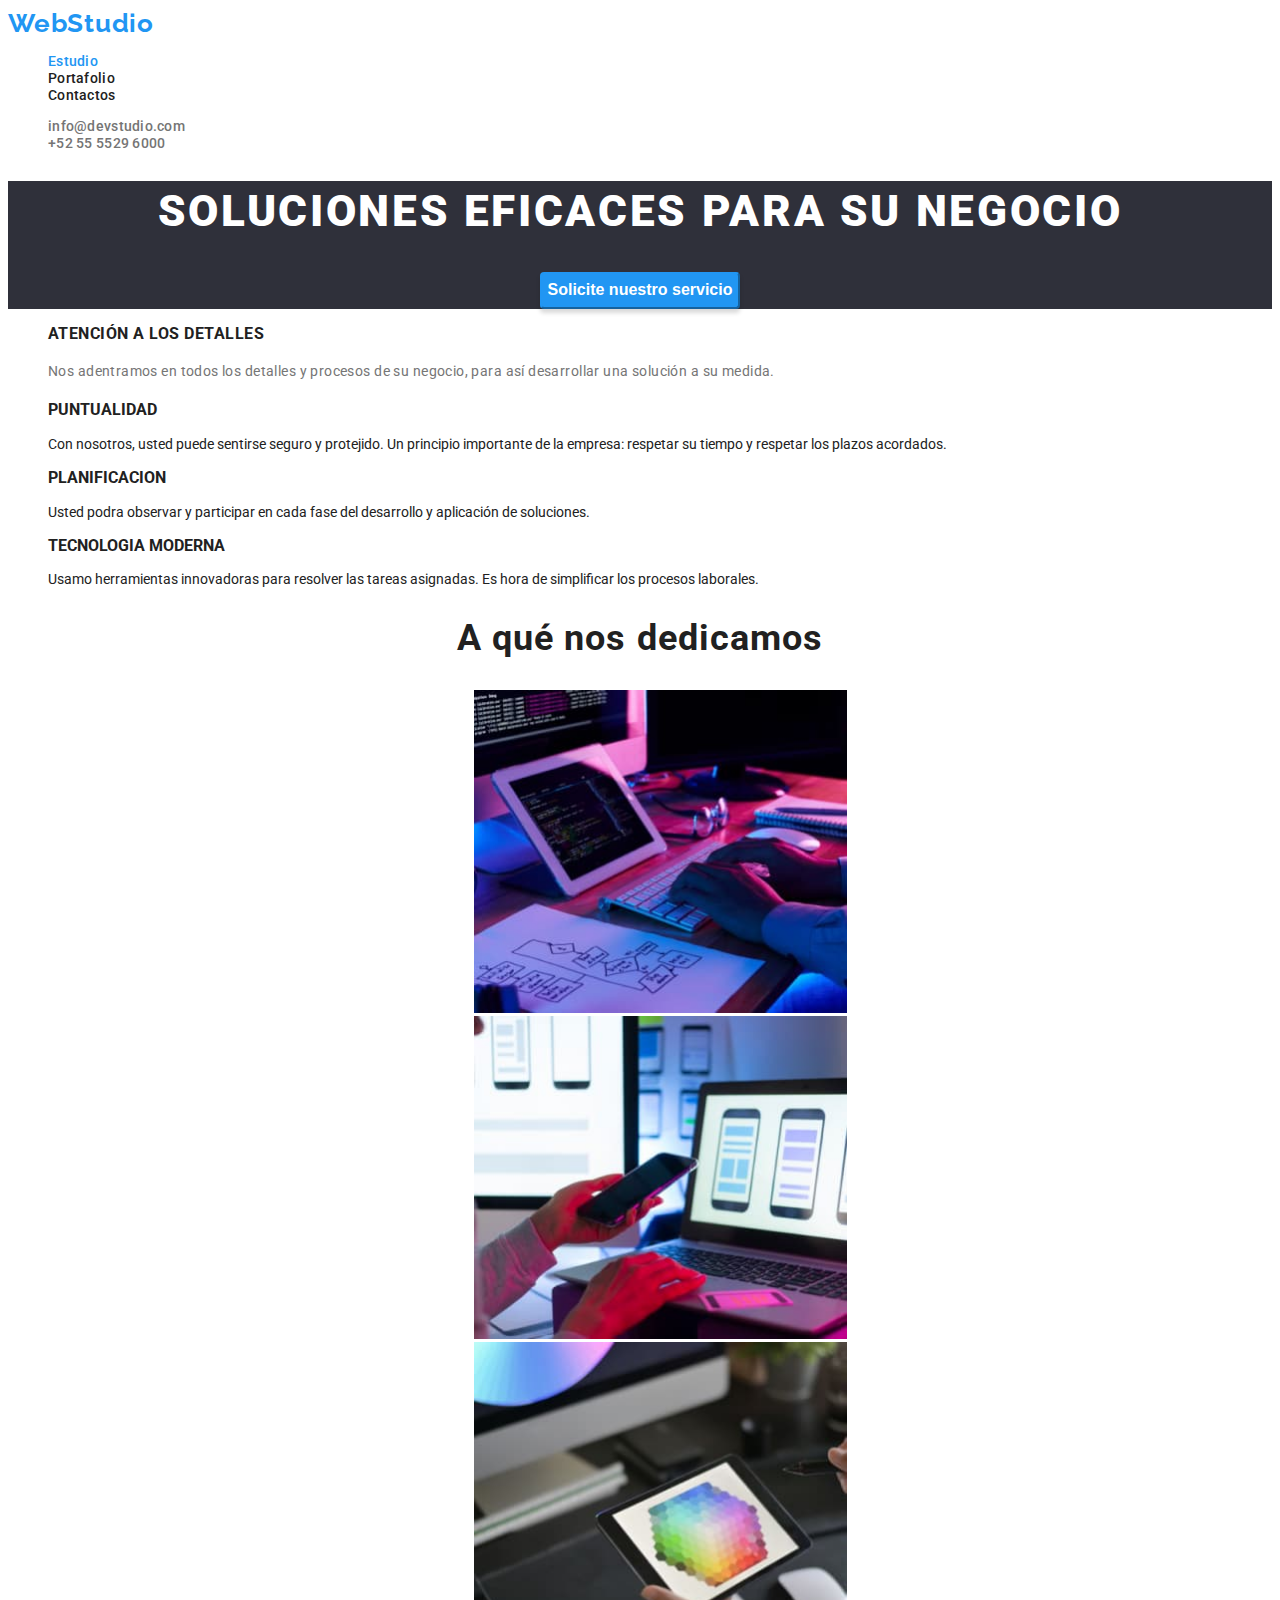
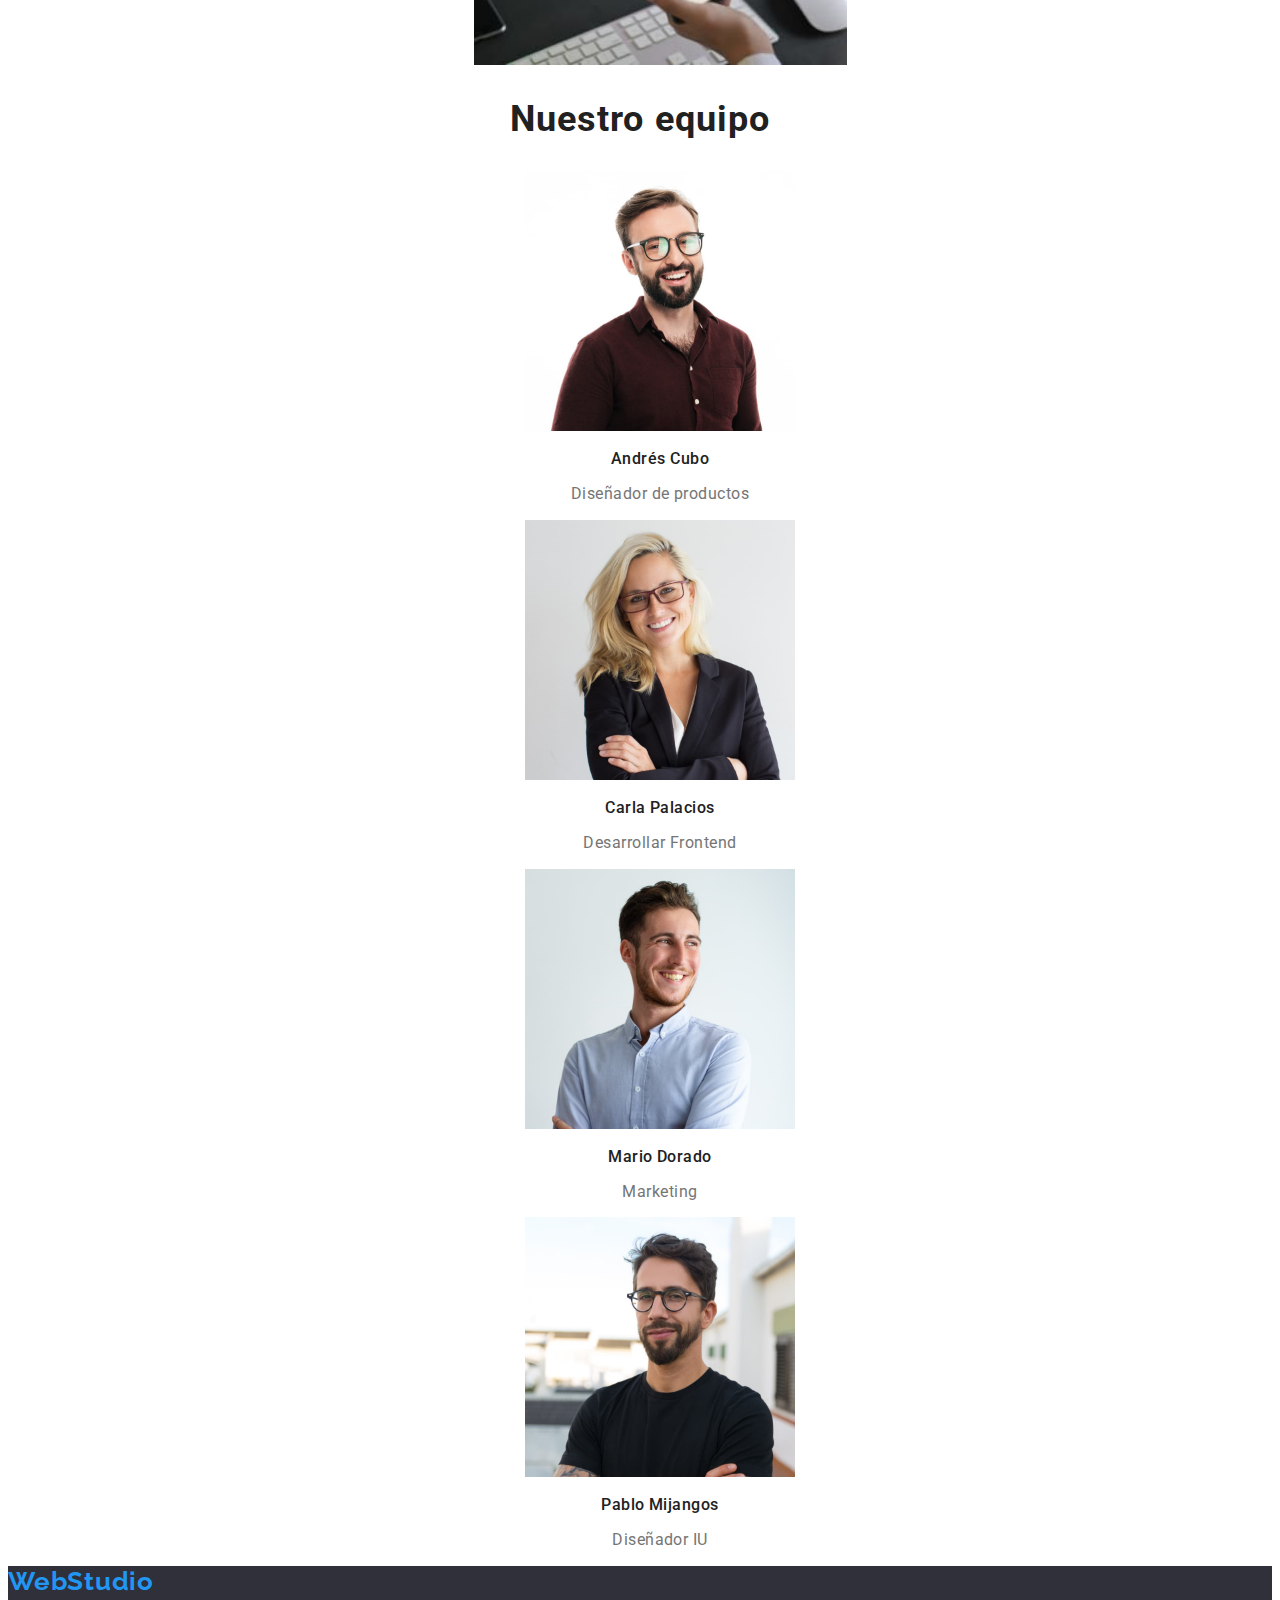
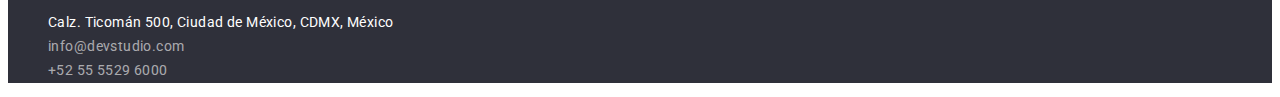
<file: index.html>
<!DOCTYPE html>
<html lang="en">
  <head>
    <meta charset="UTF-8" />
    <meta http-equiv="X-UA-Compatible" content="IE=edge" />
    <meta name="viewport" content="width=device-width, initial-scale=1.0" />
    <link rel="stylesheet" href="./css/styles.css" />
    <link rel="preconnect" href="https://fonts.googleapis.com" />
    <link rel="preconnect" href="https://fonts.gstatic.com" crossorigin />
    <link
      href="https://fonts.googleapis.com/css2?family=Raleway:wght@700&family=Roboto:wght@400;500;700;900&display=swap"
      rel="stylesheet"
    />
    <title>Web Studio Project</title>
  </head>
  <body>
    <header class="section--header">
      <a href="#" class="section--header--logo link">WebStudio</a>
      <nav class="section--header--nav">
        <ul class="list">
          <li class="section--header--list--item">
            <a href="./index.html" class="color-kept nav-menu-link">Estudio</a>
          </li>
          <li class="">
            <a href="./portafolio.html" class="nav-menu-link link"
              >Portafolio</a
            >
          </li>
          <li class="">
            <a href="#contactos" class="nav-menu-link link">Contactos</a>
          </li>
        </ul>
      </nav>
      <ul>
        <li class="list">
          <a href="mailto:info@devstudio.com" class="mail link"
            >info@devstudio.com</a
          >
        </li>
        <li class="list">
          <a href="tel:+525555296000" class="tel link">+52 55 5529 6000</a>
        </li>
      </ul>
    </header>

    <main>
      <section class="banner-section">
        <h1 class="banner-section-tittle">
          SOLUCIONES EFICACES PARA SU NEGOCIO
        </h1>
        <button type="button" class="banner-section-btn">
          Solicite nuestro servicio
        </button>
      </section>

      <section class="section--texts">
        <ul class="list">
          <li class="section--texts--list--item">
            <h3 class="section--texts--tittles">ATENCIÓN A LOS DETALLES</h3>
            <p class="section--texts--text">
              Nos adentramos en todos los detalles y procesos de su negocio,
              para así desarrollar una solución a su medida.
            </p>
          </li>

          <li class="">
            <h3 class="titulos--parrafos">PUNTUALIDAD</h3>
            <p class="parrafos">
              Con nosotros, usted puede sentirse seguro y protejido. Un
              principio importante de la empresa: respetar su tiempo y respetar
              los plazos acordados.
            </p>
          </li>

          <li class="">
            <h3 class="titulos--parrafos">PLANIFICACION</h3>
            <p class="parrafos">
              Usted podra observar y participar en cada fase del desarrollo y
              aplicación de soluciones.
            </p>
          </li>

          <li class="">
            <h3 class="titulos--parrafos">TECNOLOGIA MODERNA</h3>
            <p class="parrafos">
              Usamo herramientas innovadoras para resolver las tareas asignadas.
              Es hora de simplificar los procesos laborales.
            </p>
          </li>
        </ul>
      </section>

      <section class="service--section">
        <h2 class="service--section--tittle">A qué nos dedicamos</h2>
        <ul class="list">
          <li class="">
            <img
              src="images/image_1.jpg"
              alt="Programación"
              width="373"
              height="323"
            />
          </li>

          <li class="">
            <img
              src="images/image_2.jpg"
              alt="Programación"
              width="373"
              height="323"
            />
          </li>

          <li class="">
            <img
              src="images/image_3.jpg"
              alt="Programación"
              width="373"
              height="323"
            />
          </li>
        </ul>
      </section>

      <section id="contactos" class="section--team">
        <h2 class="section--team--tittle">Nuestro equipo</h2>
        <ul class="list">
          <li class="">
            <img
              src="images/team_1.jpg"
              alt="Andres Cubo - Diseñador de productos"
              width="270"
              height="260"
            />
            <h3 class="section--team--name--person">Andrés Cubo</h3>
            <p class="section--team--profession">Diseñador de productos</p>
          </li>

          <li class="">
            <img
              src="images/team_2.jpg"
              alt="Carla Palacios - Desarrolladora Frontend"
              width="270"
              height="260"
            />
            <h3 class="section--team--name--person">Carla Palacios</h3>
            <p class="section--team--profession">Desarrollar Frontend</p>
          </li>

          <li class="">
            <img
              src="images/team_3.jpg"
              alt="Mario Dorado - Marketing"
              width="270"
              height="260"
            />
            <h3 class="section--team--name--person">Mario Dorado</h3>
            <p class="section--team--profession">Marketing</p>
          </li>

          <li class="">
            <img
              src="images/team_4.jpg"
              alt="Pablo Mijangos - Diseñador IU"
              width="270"
              height="260"
            />
            <h3 class="section--team--name--person">Pablo Mijangos</h3>
            <p class="section--team--profession">Diseñador IU</p>
          </li>
        </ul>
      </section>

      <footer class="footerr">
        <a href="./index.html" class="logo link">WebStudio</a>
        <address>
          <ul class="list">
            <li class="">
              <a
                class="ubicacion link"
                href="https://www.google.com/maps/place/Ciudad+de+México,+CDMX,+México/@19.3910038,-99.2836971,11z/data=!3m1!4b1!4m5!3m4!1s0x85ce0026db097507:0x54061076265ee841!8m2!3d19.4326077!4d-99.133208"
                target="_blank"
                rel="noreferrer noopener"
                >Calz. Ticomán 500, Ciudad de México, CDMX, México</a
              >
            </li>
            <li class="">
              <a href="mailto:info@devstudio.com" class="mail1 link"
                >info@devstudio.com</a
              >
            </li>
            <li class="">
              <a href="tel:+525555296000" class="tel1 link">+52 55 5529 6000</a>
            </li>
          </ul>
        </address>
      </footer>
    </main>
  </body>
</html>
</file>
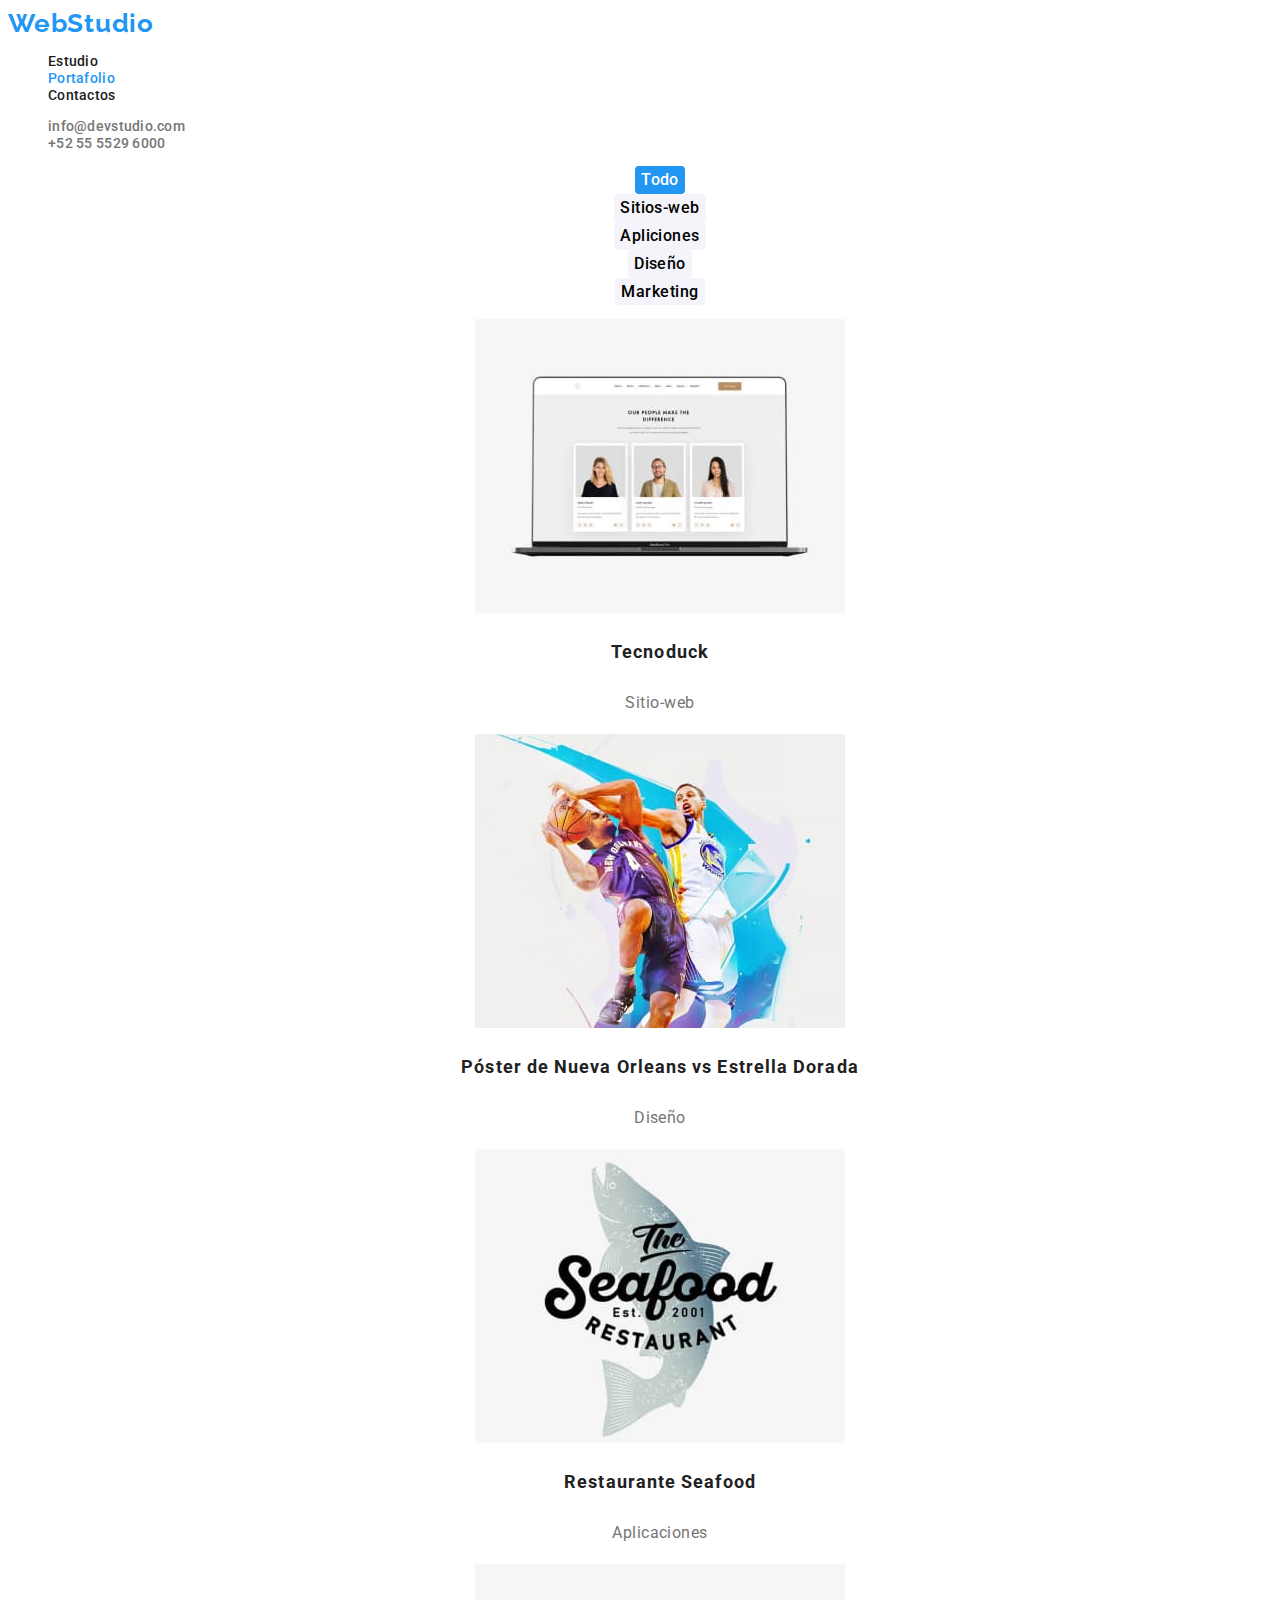
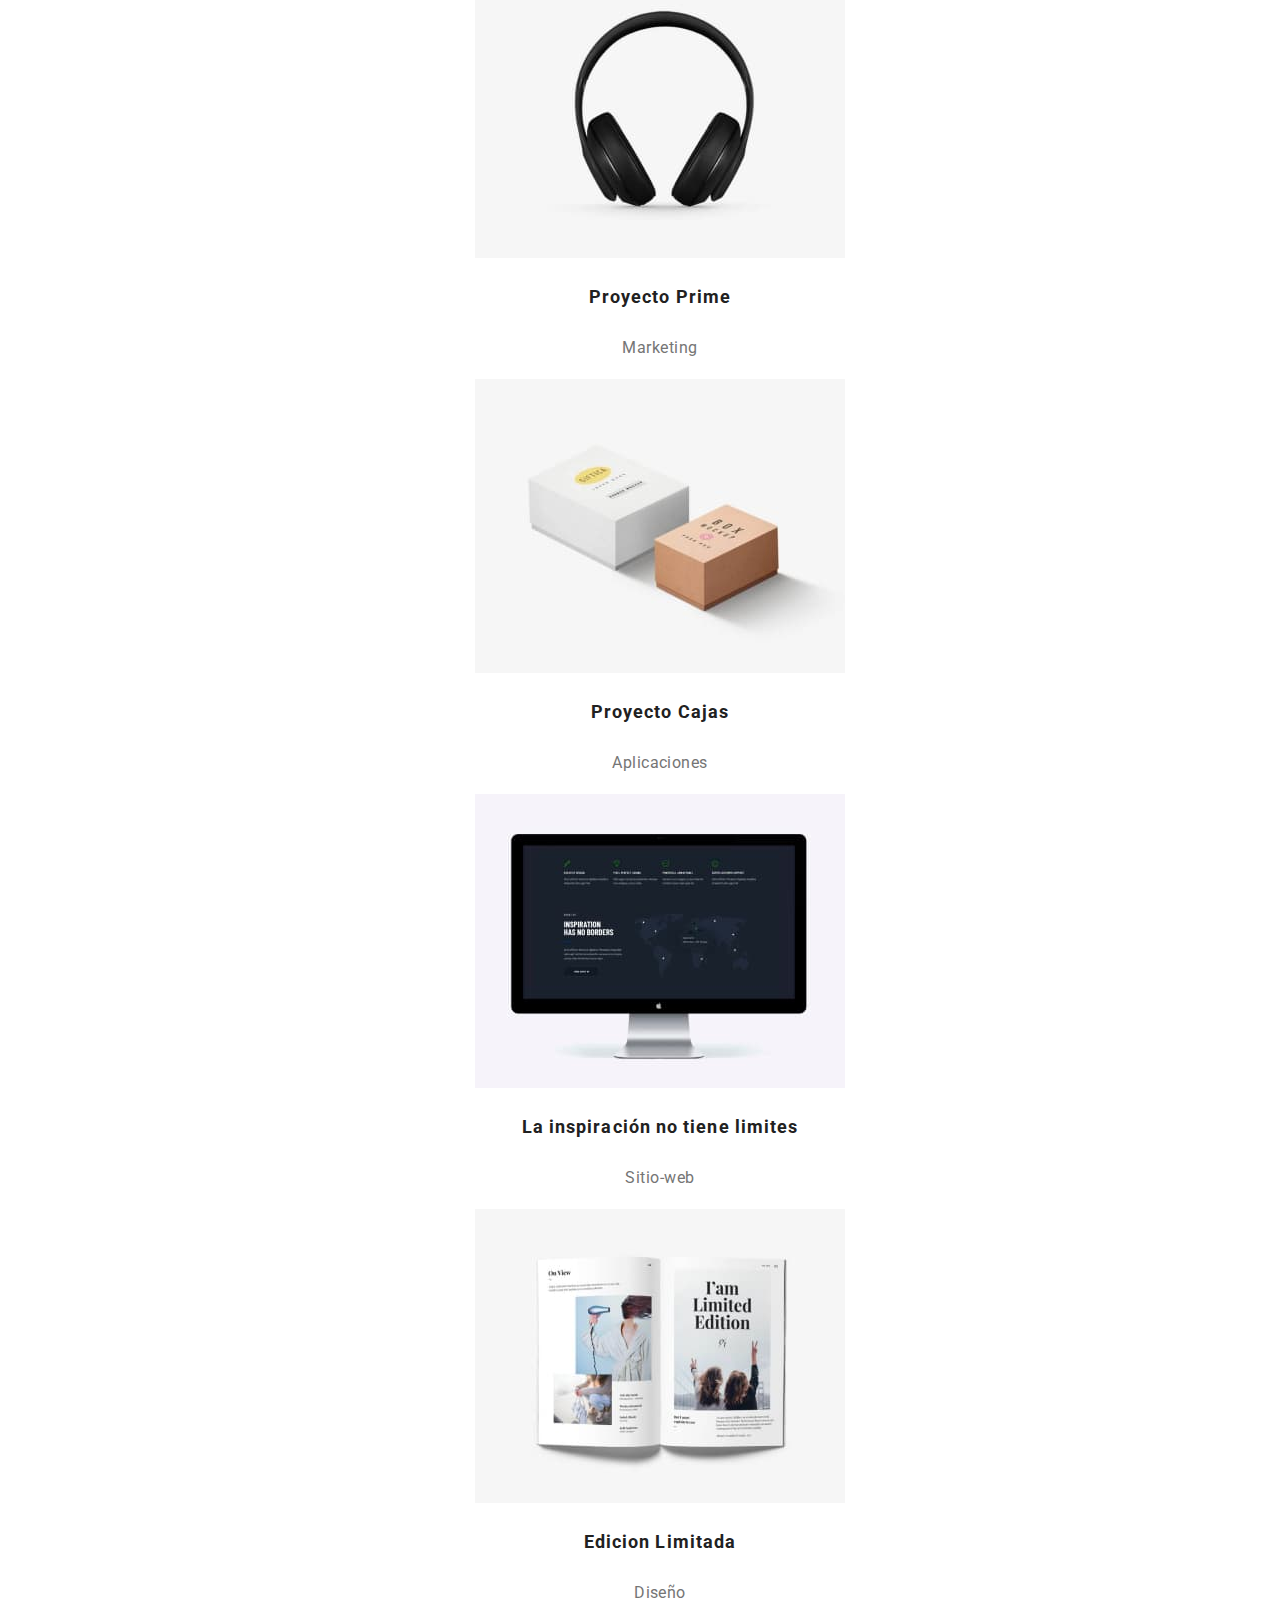
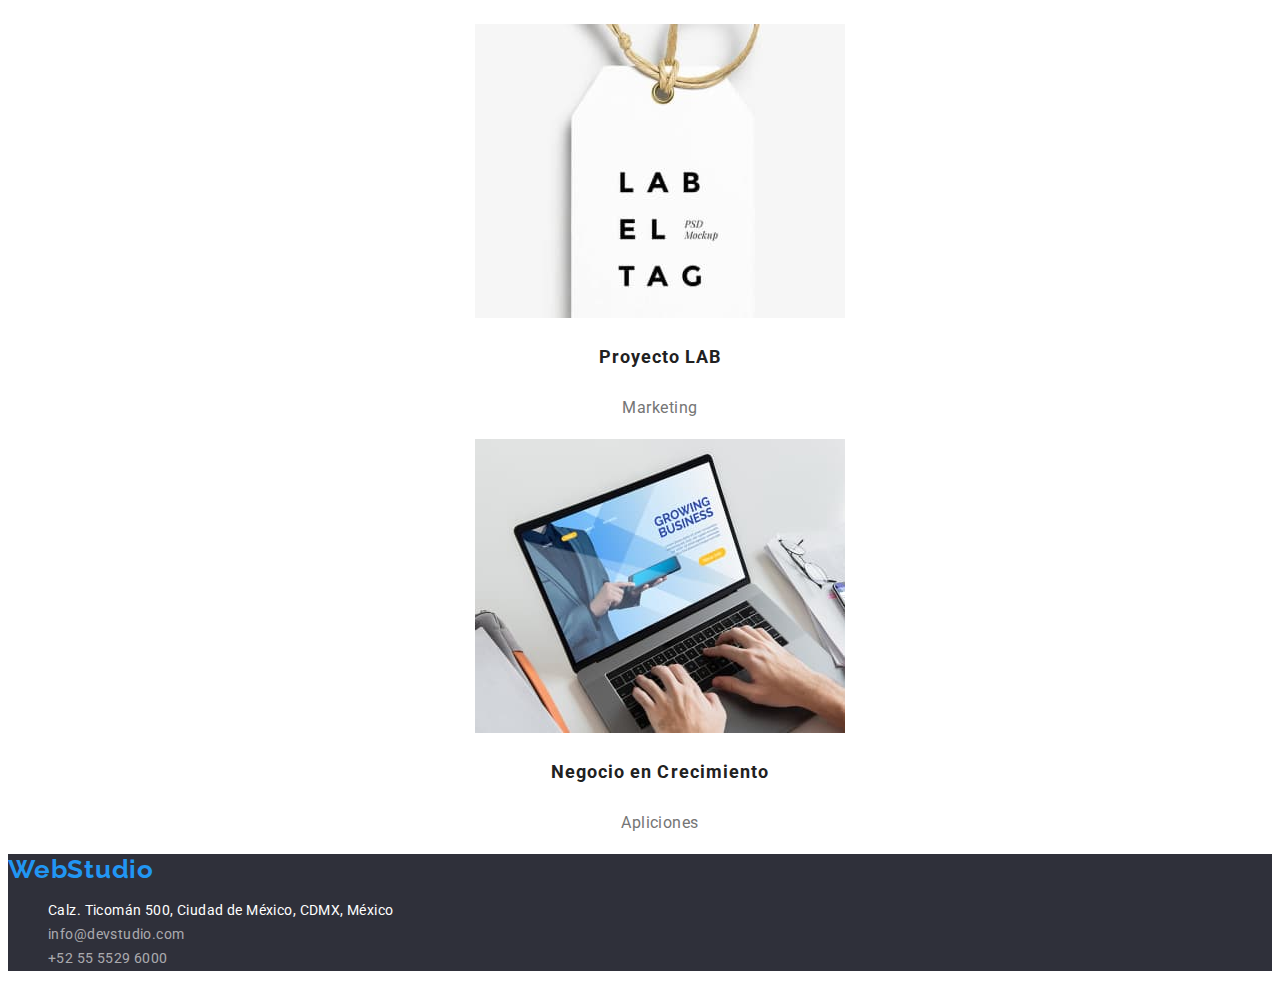
<file: portafolio.html>
<!DOCTYPE html>
<html lang="en">
  <head>
    <meta charset="UTF-8" />
    <meta http-equiv="X-UA-Compatible" content="IE=edge" />
    <meta name="viewport" content="width=device-width, initial-scale=1.0" />
    <link rel="stylesheet" href="./css/styles.css" />
    <link rel="preconnect" href="https://fonts.googleapis.com" />
    <link rel="preconnect" href="https://fonts.gstatic.com" crossorigin />
    <link
      href="https://fonts.googleapis.com/css2?family=Raleway:wght@700&family=Roboto:wght@400;500;700;900&display=swap"
      rel="stylesheet"
    />
    <title>Portafolio</title>
  </head>
  <body>
    <header class="section--header">
      <a href="#" class="section--header--logo link">WebStudio</a>
      <nav class="section--header--nav">
        <ul class="list">
          <li class="section--header--list--item">
            <a href="./index.html" class="nav-menu-link">Estudio</a>
          </li>
          <li class="">
            <a href="./portafolio.html" class="nav-menu-link color-kept"
              >Portafolio</a
            >
          </li>
          <li class="">
            <a href="#contactos" class="nav-menu-link link">Contactos</a>
          </li>
        </ul>
      </nav>
      <ul>
        <li class="list">
          <a href="mailto:info@devstudio.com" class="mail link"
            >info@devstudio.com</a
          >
        </li>
        <li class="list">
          <a href="tel:+525555296000" class="tel link">+52 55 5529 6000</a>
        </li>
      </ul>
    </header>

    <main>
      <section class="section--buttons section--briefcase">
        <ul class="list">
          <li class="section--buttons--item">
            <button
              type="button"
              class="section--buttons--generally section--buttons--selected"
            >
              Todo
            </button>
          </li>
          <li class="">
            <button type="button" class="section--buttons--generally">
              Sitios-web
            </button>
          </li>
          <li class="">
            <button type="button" class="section--buttons--generally">
              Apliciones
            </button>
          </li>
          <li class="">
            <button type="button" class="section--buttons--generally">
              Diseño
            </button>
          </li>
          <li class="">
            <button type="button" class="section--buttons--generally">
              Marketing
            </button>
          </li>
        </ul>

        <!-- LIST FOR BRIEFCASE -->
        <ul class="list">
          <li class="section--briefcase--list--item">
            <img
              src="images/tecnoduck.jpg"
              alt="sitio-web_tecnoduk"
              width="370"
            />
            <h3 class="section--briefcase--tittle">Tecnoduck</h3>
            <p class="section--briefcase--tittle--description">Sitio-web</p>
          </li>
          <li class="section--briefcase--list--item">
            <img
              src="images/diseño.jpg"
              alt="diseño-poster de nueva orleans vs estrella dorada"
              width="370"
              height="294"
            />
            <h3 class="section--briefcase--tittle">
              Póster de Nueva Orleans vs Estrella Dorada
            </h3>
            <p class="section--briefcase--tittle--description">Diseño</p>
          </li>
          <li class="section--briefcase--list--item">
            <img
              src="images/apliciones.jpg"
              alt="Apliciones - restaurante Seafood"
              width="370"
              height="294"
            />
            <h3 class="section--briefcase--tittle">Restaurante Seafood</h3>
            <p class="section--briefcase--tittle--description">Aplicaciones</p>
          </li>
          <li class="section--briefcase--list--item">
            <img
              src="images/marketing.jpg"
              alt="Marketing-Proyecto Prime"
              width="370"
              height="294"
            />
            <h3 class="section--briefcase--tittle">Proyecto Prime</h3>
            <p class="section--briefcase--tittle--description">Marketing</p>
          </li>
          <li class="section--briefcase--list--item">
            <img
              src="images/apliciones1.jpg"
              alt="Apliciones - Proyecto Cajas"
              width="370"
              height="294"
            />
            <h3 class="section--briefcase--tittle">Proyecto Cajas</h3>
            <p class="section--briefcase--tittle--description">Aplicaciones</p>
          </li>
          <li class="section--briefcase--list--item">
            <img
              src="images/sitio-web.jpg"
              alt="Sitio-web La inspiracion no tiene limites"
              width="370"
              height="294"
            />
            <h3 class="section--briefcase--tittle">
              La inspiración no tiene limites
            </h3>
            <p class="section--briefcase--tittle--description">Sitio-web</p>
          </li>
          <li class="section--briefcase--list--item">
            <img
              src="images/diseño1.jpg"
              alt="Diseño-Edicion limitada"
              width="370"
              height="294"
            />
            <h3 class="section--briefcase--tittle">Edicion Limitada</h3>
            <p class="section--briefcase--tittle--description">Diseño</p>
          </li>
          <li class="section--briefcase--list--item">
            <img
              src="images/marketing1.jpg"
              alt="Marketing-Proyecto LAB"
              width="370"
              height="294"
            />
            <h3 class="section--briefcase--tittle">Proyecto LAB</h3>
            <p class="section--briefcase--tittle--description">Marketing</p>
          </li>
          <li class="section--briefcase--list--item">
            <img
              src="images/apliaciones2.jpg"
              alt="Aplicines - negocio en crecimiento"
              width="370"
              height="294"
            />
            <h3 class="section--briefcase--tittle">Negocio en Crecimiento</h3>
            <p class="section--briefcase--tittle--description">Apliciones</p>
          </li>
        </ul>
      </section>
    </main>

    <footer class="footerr">
      <a href="./index.html" class="logo link">WebStudio</a>
      <address>
        <ul class="list">
          <li class="">
            <a
              class="ubicacion link"
              href="https://www.google.com/maps/place/Ciudad+de+México,+CDMX,+México/@19.3910038,-99.2836971,11z/data=!3m1!4b1!4m5!3m4!1s0x85ce0026db097507:0x54061076265ee841!8m2!3d19.4326077!4d-99.133208"
              target="_blank"
              rel="noreferrer noopener"
              >Calz. Ticomán 500, Ciudad de México, CDMX, México</a
            >
          </li>
          <li class="">
            <a href="mailto:info@devstudio.com" class="mail1 link"
              >info@devstudio.com</a
            >
          </li>
          <li class="">
            <a href="tel:+525555296000" class="tel1 link">+52 55 5529 6000</a>
          </li>
        </ul>
      </address>
    </footer>
  </body>
</html>
</file>
<file: css/styles.css>
body {
  font-family: 'Roboto', sans-serif;
  font-style: normal;
  font-weight: 400;
  font-size: 14px;
  color: #212121;
}

:root {
  --blue-color: #2196f3;
  --background-color-index: #2f303a;
  --color--212121--: #212121;
  --color--gray--757575: #757575;
  --white--color: #ffffff;
  --second--white: #eeeeee;
  --color-degrade--grba: rgba(255, 255, 255, 0.6);
  --background--buttons: #f5f4fa;
}

.list {
  list-style: none;
}

.link {
  text-decoration: none;
}

/* STYLES OF HEADER */

.section--header--logo {
  font-family: 'Raleway';
  font-weight: 700;
  font-size: 26px;
  line-height: 1.2;
  letter-spacing: 0.03em;
  color: var(--blue-color);
}

.nav-menu-link {
  text-decoration: none;
  font-weight: 500;
  line-height: 1.14;
  letter-spacing: 0.02em;
  color: var(--color--212121--);
}

.color-kept {
  color: #2196f3;
}

.nav-menu-link:hover,
.nav-menu-link:focus {
  color: var(--blue-color);
}

.nav-menu-link:active {
  color: var(--blue-color);
}

.mail {
  font-weight: 500;
  line-height: 1.14;
  letter-spacing: 0.02em;
  color: var(--color--gray--757575);
}

.tel {
  font-weight: 500;
  line-height: 1.14;
  letter-spacing: 0.02em;
  color: var(--color--gray--757575);
}

.mail:hover,
.mail:focus,
.mail:active {
  color: var(--blue-color);
}

.tel:hover,
.tel:focus,
.tel:active {
  color: var(--blue-color);
}

/* STYLES OF BANNER SECTION */

.banner-section {
  background-color: var(--background-color-index);
  text-align: center;
}

.banner-section-tittle {
  font-weight: 900;
  font-size: 44px;
  line-height: 1.4;
  text-align: center;
  letter-spacing: 0.06em;
  color: var(--white--color);
}

.banner-section-btn {
  text-align: center;
  font-weight: 700;
  font-size: 16px;
  line-height: 1.9;
  background: var(--blue-color);
  box-shadow: 0px 4px 4px rgba(0, 0, 0, 0.15);
  border-radius: 4px;
  border-color: var(--blue-color);
  color: var(--white--color);
  cursor: pointer;
}

/* ESTILOS PARRAFOS*/

.section--texts--tittles {
  font-weight: 700;

  line-height: 1.14;
  letter-spacing: 0.03em;
}

.section--texts--text {
  line-height: 1.7;
  letter-spacing: 0.03em;
  color: var(--color--gray--757575);
}

/* ESTULOS A QUE NOS DEDICAMOS*/

.service--section {
  text-align: center;
}

.service--section--tittle {
  font-weight: 700;
  font-size: 36px;
  line-height: 1.2;
  text-align: center;
  letter-spacing: 0.03em;
}

/* ESTILOS A NUESTRO EQUIPO*/

.section--team {
  text-align: center;
}

.section--team--tittle {
  font-weight: 700;
  font-size: 36px;
  line-height: 1.2;
  text-align: center;
  letter-spacing: 0.03em;
}

.section--team--name--person {
  font-weight: 500;
  font-size: 16px;
  line-height: 1.18;
  text-align: center;
  letter-spacing: 0.03em;
}

.section--team--profession {
  font-size: 16px;
  line-height: 1.18;
  text-align: center;
  letter-spacing: 0.03em;
  color: var(--color--gray--757575);
}

/* ESTILOS PAGINA PORTAFOLIO */

/* PRIMEROS BOTONES */

.section--buttons {
  text-align: center;
}

.section--buttons--generally {
  border: none;
  background-color: var(--background--buttons);
  border-radius: 4px;
  font-family: inherit;
  font-weight: 500;
  font-size: 16px;
  line-height: 1.62;
  letter-spacing: 0.03em;
}

.section--buttons--selected {
  background-color: var(--blue-color);
  color: var(--white--color);
  border-radius: 4px;
}

.section--buttons--generally:hover,
.section--buttons--generally:focus,
.section--buttons--generally:active {
  background-color: var(--blue-color);
  box-shadow: 0px 3px 1px rgba(0, 0, 0, 0.1), 0px 1px 2px rgba(0, 0, 0, 0.08),
    0px 2px 2px rgba(0, 0, 0, 0.12);
  border-radius: 4px;
  cursor: pointer;
  color: var(--white--color);
}

/* IMAGENES CON DESCRPICIÓN */

.section--briefcase--tittle {
  font-weight: 700;
  font-size: 18px;
  line-height: 2;
  letter-spacing: 0.06em;
}

.section--briefcase--tittle--description {
  font-size: 16px;
  line-height: 1.87;
  letter-spacing: 0.03em;
  color: var(--color--gray--757575);
}

.section--briefcase--list--item:hover {
  background: var(--white--color);
  border: 1px solid var(--second--white);
  box-shadow: 0px 1px 1px rgba(0, 0, 0, 0.12), 0px 4px 4px rgba(0, 0, 0, 0.06),
    1px 4px 6px rgba(0, 0, 0, 0.16);
  cursor: pointer;
}

/* ESTILOS FOOTER */

.footerr {
  background-color: var(--background-color-index);
}

.logo {
  font-family: 'Raleway';
  font-weight: 700;
  font-size: 26px;
  line-height: 1.2;
  letter-spacing: 0.03em;
  color: var(--blue-color);
}

.ubicacion {
  font-style: normal;
  line-height: 1.71;
  letter-spacing: 0.03em;
  color: var(--white--color);
}

.mail1 {
  font-style: normal;
  line-height: 1.71;
  letter-spacing: 0.03em;
  color: var(--color-degrade--grba);
}

.tel1 {
  font-style: normal;
  line-height: 1.71;
  letter-spacing: 0.03em;
  color: var(--color-degrade--grba);
}

.mail1:hover,
.mail1:focus,
.mail1:active {
  color: var(--blue-color);
}

.tel1:hover,
.tel1:focus,
.tel1:active {
  color: var(--blue-color);
}
</file>
